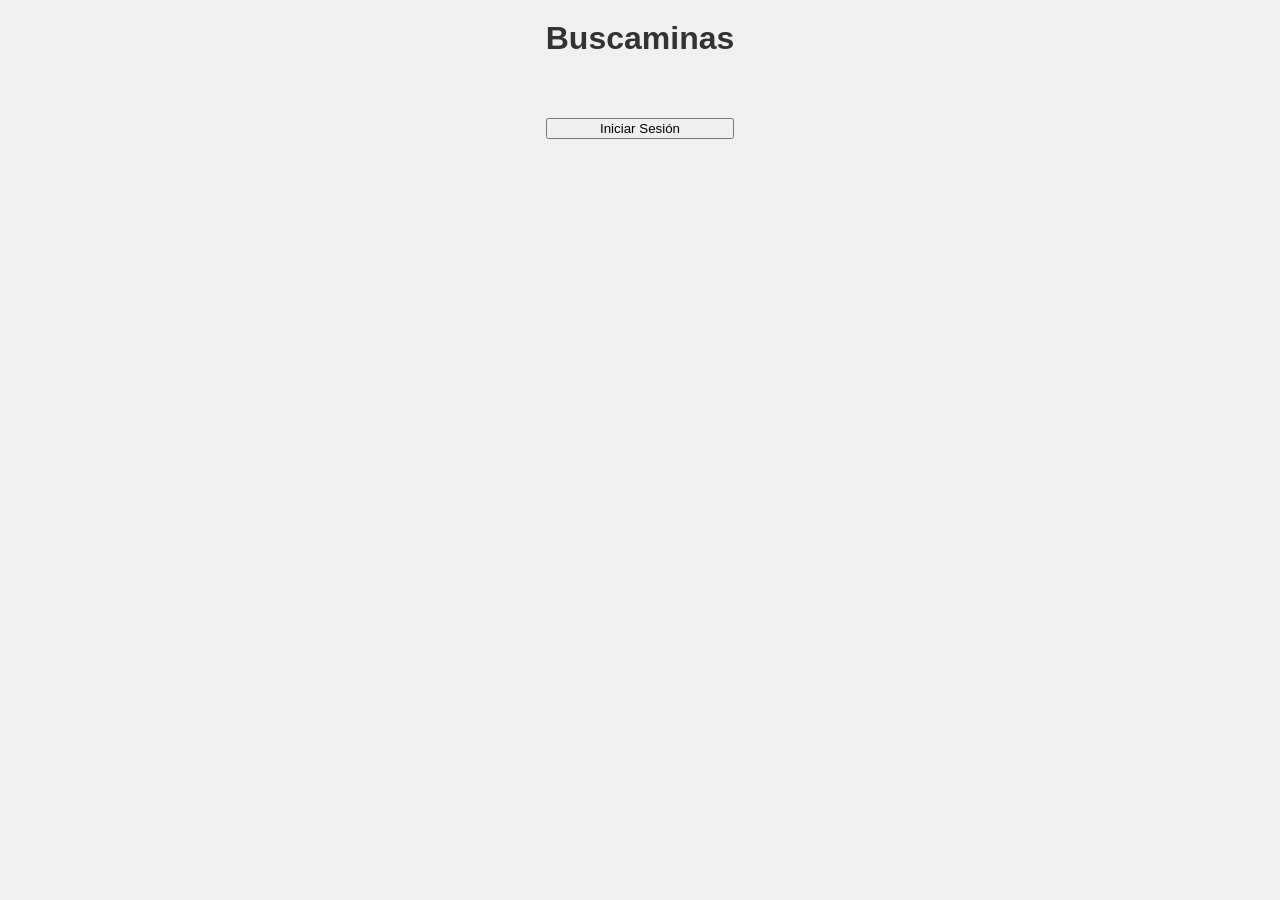
<file: index.html>
<!DOCTYPE html>
<html lang="en">
<head>
    <meta charset="UTF-8">
    <meta name="viewport" content="width=device-width, initial-scale=1.0">
    <title>Buscaminas</title>
    <link rel="stylesheet" href="buscaminas.css">
</head>
<body>
    <script type="module">
        import {init} from './buscaminas.js'; 
        window.onload = init;
    </script>
    <h1>Buscaminas</h1>
    <div id="board"></div>
    <button id="loginButton">Iniciar Sesión</button>
    
</body>
</html>
</file>
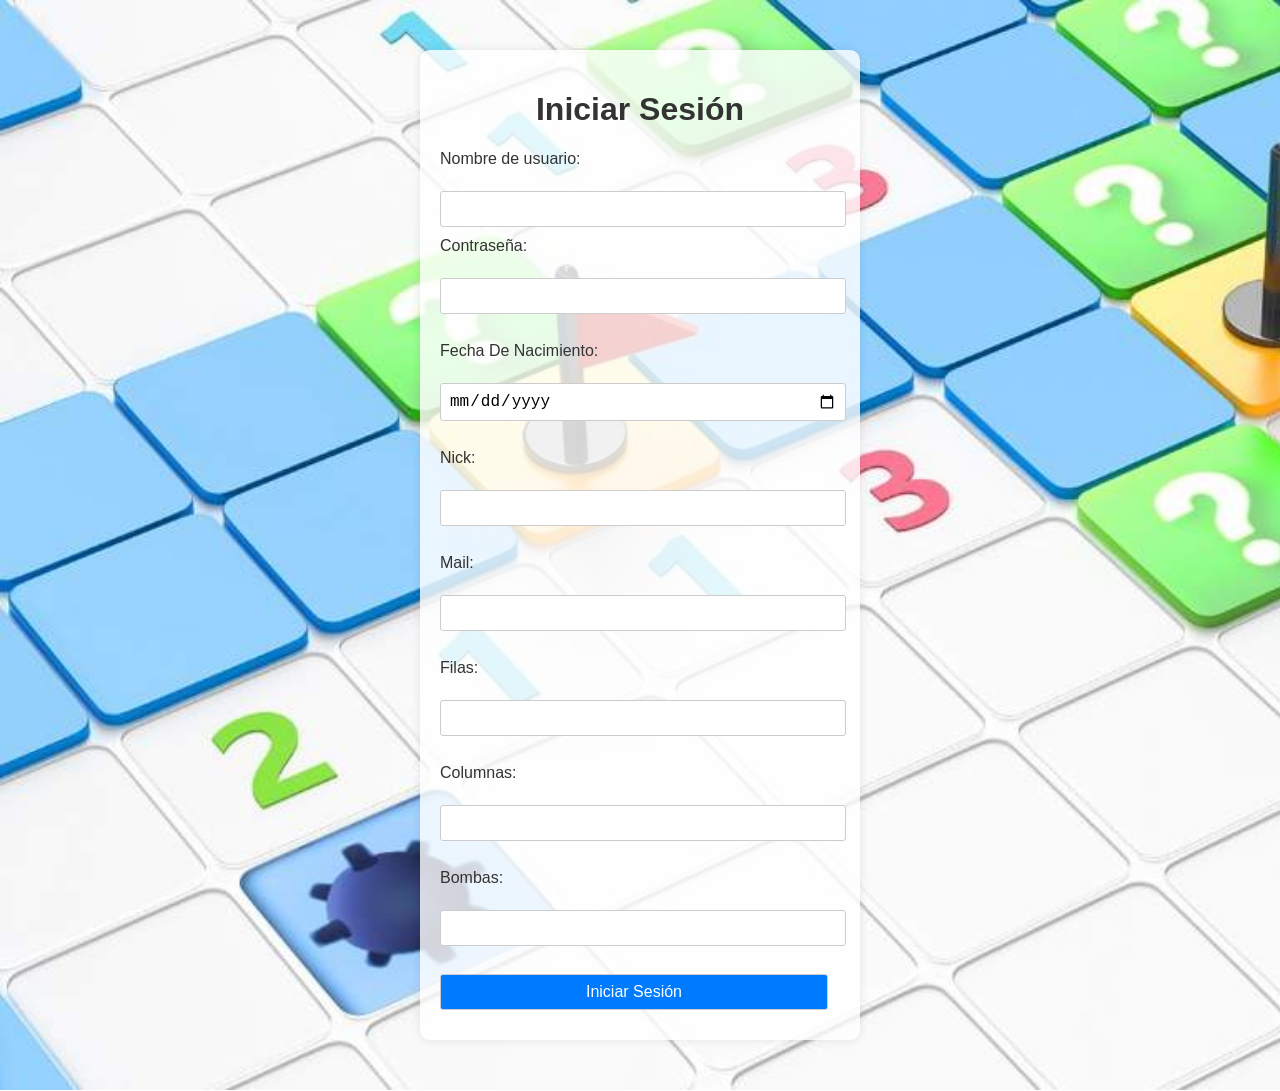
<file: pagina_de_inicio_de_sesion.html>
<!DOCTYPE html>
<html lang="en">
<head>
    <meta charset="UTF-8">
    <meta name="viewport" content="width=device-width, initial-scale=1.0">
    <title>Iniciar Sesión</title>
    <link rel="stylesheet" href="estilos.css">
    <script>
        function init(){
            document.getElementById("loginForm").addEventListener('submit',function(event){
            event.preventDefault();
            let minas = document.getElementById('bombas').value;
            let filas = document.getElementById('filas').value;
            let columnas = document.getElementById('columnas').value;
            let nick = document.getElementById('nick').value;
            let mail = document.getElementById('mail').value;
            let nacimiento = document.getElementById('nacimiento').value;
            if(minas > filas*columnas){
                alert("El número de minas no puede ser mayor que el número de casillas");
                return;
            }
            if(!nick.match(/^[a-zA-Z]*[0-9]$/)){
                alert("El nick debe contener solo letras y un número al final");
                return;
            }
            if(!mail.match(/^[a-zA-Z0-9.]*@itb.cat$/)){
                alert("El mail debe ser de la forma '[@itb.cat]'");
                return;
            }
            if(nacimiento > "2006-03-22"){
                alert("Debes ser mayor de edad para jugar");
                return;
            }
            CreateCookie("usuario", document.getElementById('username').value);
            CreateCookie("contraseña", document.getElementById('password').value);
            CreateCookie("nacimiento", document.getElementById('nacimiento').value);
            CreateCookie("nickname", document.getElementById('nick').value);
            CreateCookie("correo", document.getElementById('mail').value);
            CreateCookie("filas", document.getElementById('filas').value);
            CreateCookie("columnas", document.getElementById('columnas').value);
            CreateCookie("minas", document.getElementById('bombas').value);
            window.opener.postMessage(document.cookie,"*");
            window.close();
        })
        }
        

    function CreateCookie(name, value, days) {
        var expires = "";
        var date = new Date();
        date.setTime(date.getTime() + (days * 24 * 60 * 60 * 1000));
        expires = "; expires=" + date.toUTCString();
        document.cookie = name + "=" + value + expires + "; path=/";
    }

    </script>
</head>
<body onload="init()">
    <div class="IS">
        <h1>Iniciar Sesión</h1>
        <form id="loginForm">
            <label for="username">Nombre de usuario:</label><br>
            <input type="text" id="username" name="username"><br>
            <label for="password">Contraseña:</label><br>
            <input type="password" id="password" name="password"><br><br>
            <label for="nacimiento">Fecha De Nacimiento:</label><br>
            <input type="date" id="nacimiento" max="2023-12-31" name="nacimiento"><br><br>
            <label for="nick">Nick:</label><br>
            <input id="nick" name="nick" type="text" pattern="^[a-zA-Z]*[0-9]$"><br><br>
            <label for="mail">Mail:</label><br>
            <input id="mail" name="mail" type="email" pattern="^[a-zA-Z0-9.]*@itb.cat$"><br><br>
            <label for="filas">Filas:</label><br>
            <input id="filas" name="filas" type="text"><br><br>
            <label for="columnas">Columnas:</label><br>
            <input id="columnas" name="columnas" type="text"><br><br>
            <label for="bombas">Bombas:</label><br>
            <input id="bombas" name="bombas" type="text"><br><br>
            <input type="submit" value="Iniciar Sesión">
        </form>
    </div>
</body>
</html>
</file>
<file: buscaminas.css>
body {
    font-family: Arial, sans-serif;
    text-align: center;
    flex-direction: column;
    align-content: center;
flex-wrap: wrap;
    background-color: #f0f0f0;
    margin: 0;
    padding: 0;
    display: flex;

}

h1 {
    margin-top: 20px;
    color: #333;
}

.container {
    margin-top: 20px;
    
    align-items: center;
}

#board {
   
    justify-content: center;
    border-collapse: collapse;
    margin-top: 20px;
}

#board td {
    width: 40px;
    height: 40px;
    border: 2px solid #999;
    background-color: #47a113;
    font-size: 20px;
    font-weight: bold;
    color: #333;
    text-align: center;
    vertical-align: middle;
    cursor: pointer;
}

#board td.revelada {
    background-color: #ddd;
    border-color: #bbb;
}

#board td.mina {
    background-color: #ff9999;
    color: #fff;
}

#board td.bandera {
    background-color: rgb(207, 207, 42);
    color: #fff;
}

#board td.uno {
    background-color: rgb(45, 132, 203);
    color: #fff;
}


#board td.uno1 {
    background-color: rgb(76, 153, 215);
    color: #fff;
}


#board td.uno2 {
    background-color: rgb(45, 97, 139);
    color: #fff;
}

#board td.dos {
    background-color: rgb(201, 103, 213);
    color: #fff;
}

#board td.dos1 {
    background-color: rgb(144, 47, 157);
    color: #fff;
}

#board td.dos2 {
    background-color: rgb(99, 43, 104);
    color: #fff;
}

#board td.tres {
    background-color: rgb(197, 66, 22);
    color: #fff;
}

#board td.tres1 {
    background-color: rgb(140, 54, 25);
    color: #fff;
}

#board td.tres2 {
    background-color: rgb(139, 63, 38);
    color: #fff;
}

#board td.cuatro {
    background-color: rgb(52, 29, 155);
    color: #fff;
}

#board td.cuatro1 {
    background-color: rgb(79, 89, 185);
    color: #fff;
}

#board td.cuatro2 {
    background-color: rgb(19, 11, 131);
    color: #fff;
}

#board td.cinco {
    background-color: rgb(126, 14, 143);
    color: #fff;
}

#board td.cinco1 {
    background-color: rgb(186, 91, 201);
    color: #fff;
}

#board td.cinco2 {
    background-color: rgb(107, 21, 120);
    color: #fff;
}

#board td.seis {
    background-color: rgb(126, 176, 121);
    color: #fff;
}

#board td.seis1 {
    background-color: rgb(87, 110, 85);
    color: #fff;
}

#board td.seis2 {
    background-color: rgb(188, 211, 185);
    color: #fff;
}

#board td.siete {
    background-color: rgb(0, 0, 0);
    color: #fff;
}

#board td.siete1 {
    background-color: rgb(32, 25, 25);
    color: #fff;
}

#board td.siete2 {
    background-color: rgb(35, 34, 34);
    color: #fff;
}

#board td.ocho {
    background-color: rgb(235, 140, 16);
    color: #fff;
}

#board td.ocho1 {
    background-color: rgb(143, 82, 3);
    color: #fff;
}

#board td.ocho2 {
    background-color: rgb(229, 156, 59);
    color: #fff;
}

#board td.zero1 {
    background-color: rgb(123, 96, 15);
    color: #fff;
}

#board td.zero2{
    background-color: rgb(104, 82, 17);
    color: #fff;
}
#board td.zero3{
    background-color: rgb(135, 100, 14);
    color: #fff;
}


#board td:active {
    background-color: #999;
}

#board td[data-flag="true"]::after {
    content: "🚩";
    display: block;
}

#board td[data-flag="false"]::after {
    content: "";
}

#loginButton {
    margin-top: 20px;
}

.bandera {
    background-color: yellow;
}

.bandera:hover {
    filter: brightness(1.5);
    background-color: yellow;
}
</file>
<file: estilos.css>
/* Estilos generales */
body {
    font-family: Arial, sans-serif;
    margin: 0;
    padding: 0;
    background-image: url('Buscaminas.jpg'); /* Imagen de fondo */
    background-size: cover; /* Cubre todo el fondo */
}

.IS {
    max-width: 400px;
    margin: 50px auto;
    padding: 20px;
    border-radius: 10px; /* Bordes redondos */
    box-shadow: 0 0 10px rgba(0, 0, 0, 0.1);
    background-color: rgba(255, 255, 255, 0.8); /* Fondo semi-transparente */
}

h1 {
    text-align: center;
    color: #333;
}

form {
    margin-top: 20px;
}

label {
    display: block;
    margin-bottom: 5px;
    color: #333;
}

input[type="text"],
input[type="password"],
input[type="date"],
input[type="email"],
input[type="number"],
input[type="submit"] {
    width: calc(100% - 12px);
    padding: 8px;
    margin-bottom: 10px;
    border: 1px solid #ccc;
    border-radius: 3px;
    font-size: 16px;
}

input[type="submit"] {
    background-color: #007bff;
    color: #fff;
    cursor: pointer;
    transition: background-color 0.3s ease;
    border-radius: 3px; /* Bordes redondos */
}

input[type="submit"]:hover {
    background-color: #0056b3;
}

/* Estilos específicos para el formulario */
#loginForm {
    width: 100%;
}

@media screen and (max-width: 500px) {
    .IS {
        max-width: 90%;
    }
}
</file>
